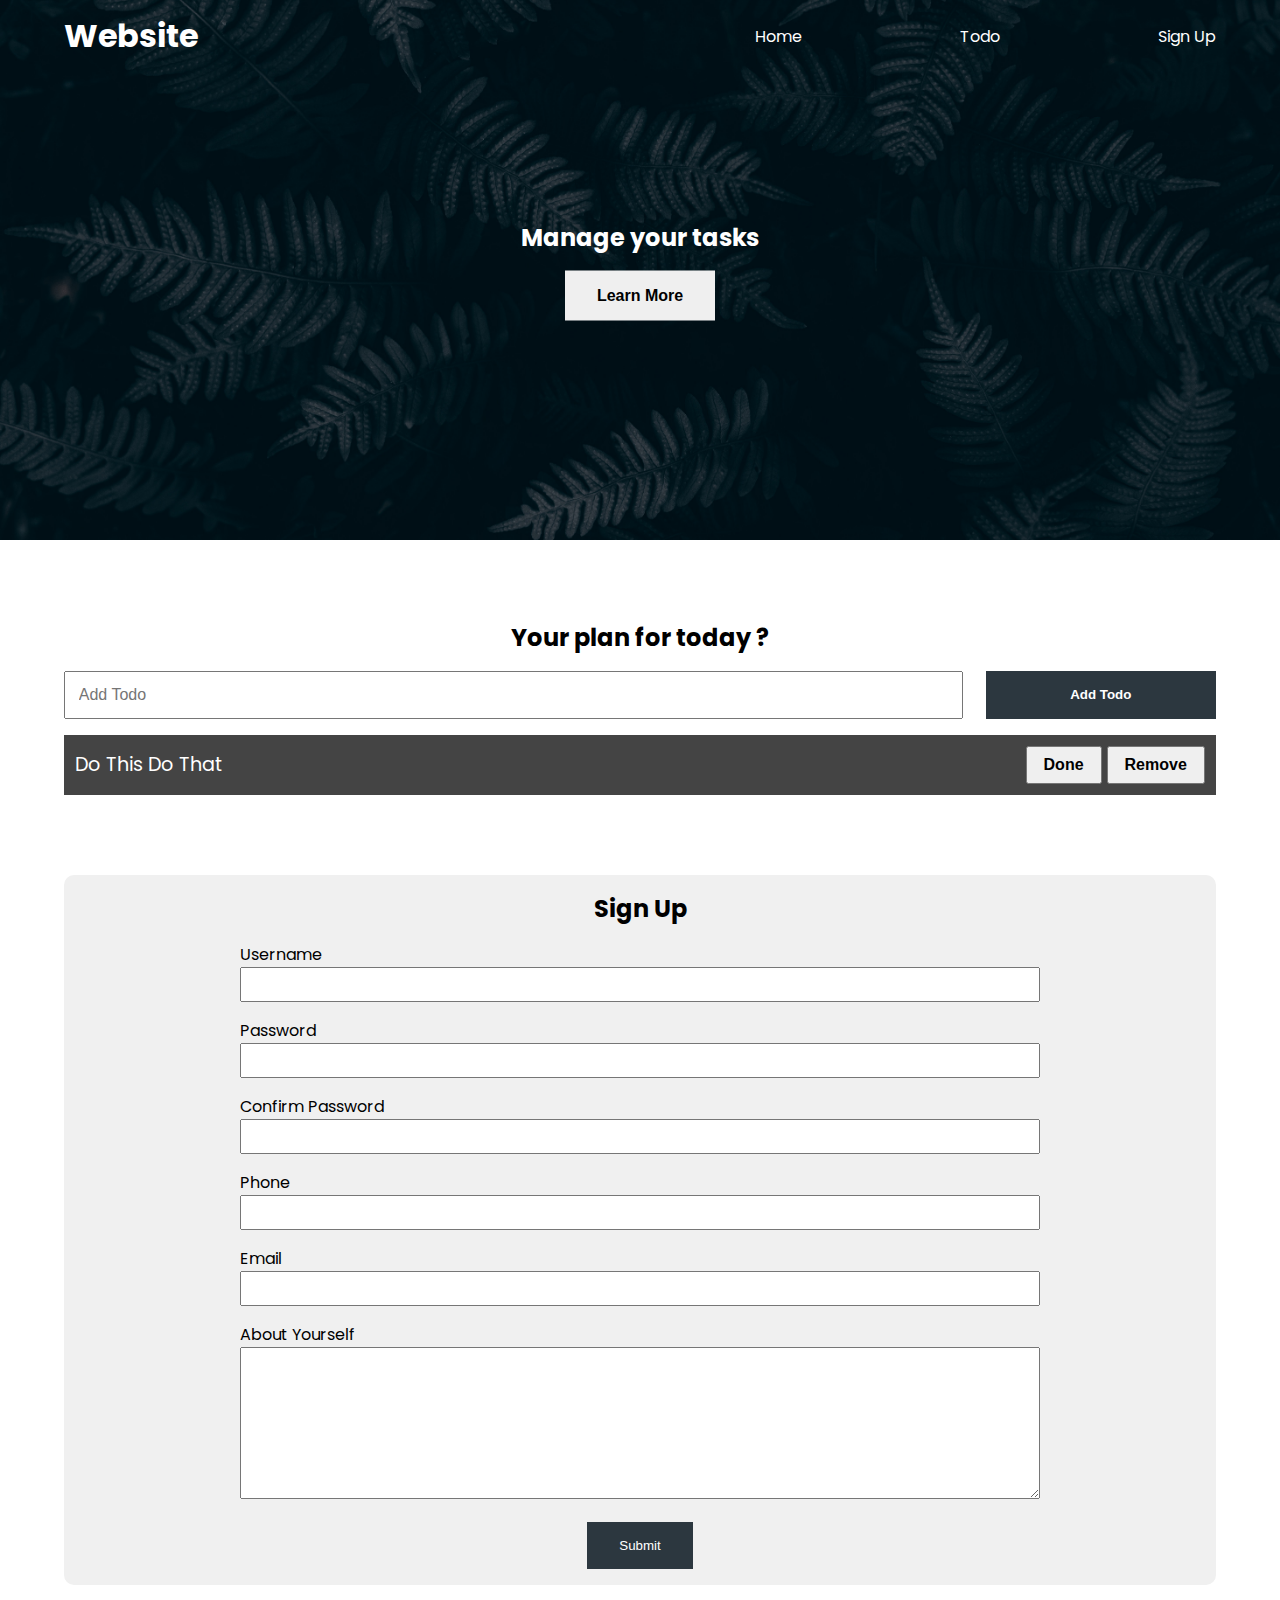
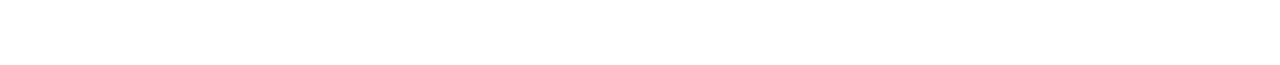
<file: dom-tutorial/index.html>
<!DOCTYPE html>
<html lang="en">
  <head>
    <meta charset="UTF-8" />
    <meta http-equiv="X-UA-Compatible" content="IE=edge" />
    <meta name="viewport" content="width=device-width, initial-scale=1.0" />
    <link rel="stylesheet" href="./style.css" />
    <!-- <script src="./102.js" defer></script> -->
    <!-- <script src="./103.js" defer></script> -->
    <!-- <script src="./104.js" defer></script> -->
    <!-- <script src="./105.js" defer></script> -->
    <!-- <script src="./106.js" defer></script> -->
    <!-- <script src="./107.js" defer></script> -->
    <!-- <script src="./108.js" defer></script> -->
    <!-- <script src="./109.js" defer></script> -->
    <!-- <script src="./110.js" defer></script> -->
    <!-- <script src="./113.js" defer></script> -->
    <!-- <script src="./114.js" defer></script> -->
    <!-- <script src="./115.js" defer></script> -->
    <!-- <script src="./116.js" defer></script> -->
    <!-- <script src="./117.js" defer></script> -->
    <!-- <script src="./118.js" defer></script> -->
    <!-- <script src="./119.js" defer></script> -->
    <!-- <script src="./120.js" defer></script> -->
    <!-- <script src="./121.js" defer></script> -->
    <!-- <script src="./127.js" defer></script> -->
    <script src="./129.js" defer></script>
    <title>My Website</title>
  </head>
  <body>
    <header class="header">
      <nav class="nav container">
        <h1 class="logo">Website</h1>
        <ul class="nav-items">
          <li class="nav-item"><a href="#home">Home</a></li>
          <li class="nav-item"><a href="">Todo</a></li>
          <li class="nav-item"><a href="">Sign Up</a></li>
        </ul>
      </nav>
      <div class="headline">
        <h2 id="main-heading">
          Manage your tasks <span style="display: none">Hello</span>
        </h2>
        <button class="btn btn-headline">Learn More</button>
      </div>
    </header>

    <section class="section-todo container">
      <h2>Your plan for today ?</h2>
      <form class="form-todo">
        <input type="text" name="" id="" placeholder="Add Todo" />
        <input type="submit" value="Add Todo" class="btn" />
      </form>
      <ul class="todo-list">
        <!-- <li class = "first-todo">todo 1</li> -->
        <li>
          <span class="text">Do this do that </span>
          <div class="todo-buttons">
            <button class="todo-btn done">Done</button>
            <button class="todo-btn remove">Remove</button>
          </div>
        </li>
      </ul>
    </section>

    <section class="section-signup container">
      <h2>Sign Up</h2>
      <form class="signup-form">
        <div class="form-group">
          <label for="username">Username</label>
          <input type="text" name="username" id="username" />
        </div>
        <div class="form-group">
          <label for="password">Password</label>
          <input type="password" name="password" id="password" />
        </div>
        <div class="form-group">
          <label for="confirmPassword">Confirm Password</label>
          <input type="password" name="confirmPassword" id="confirmPassword" />
        </div>
        <div class="form-group">
          <label for="phone">Phone</label>
          <input type="text" name="phone" id="phone" />
        </div>
        <div class="form-group">
          <label for="email">Email</label>
          <input type="email" name="email" id="email" />
        </div>
        <div class="form-group">
          <label for="about">About Yourself</label>
          <textarea name="about" id="about" cols="30" rows="10"></textarea>
        </div>
        <button type="submit" class="btn signup-btn">Submit</button>
      </form>
    </section>
  </body>
</html>
</file>
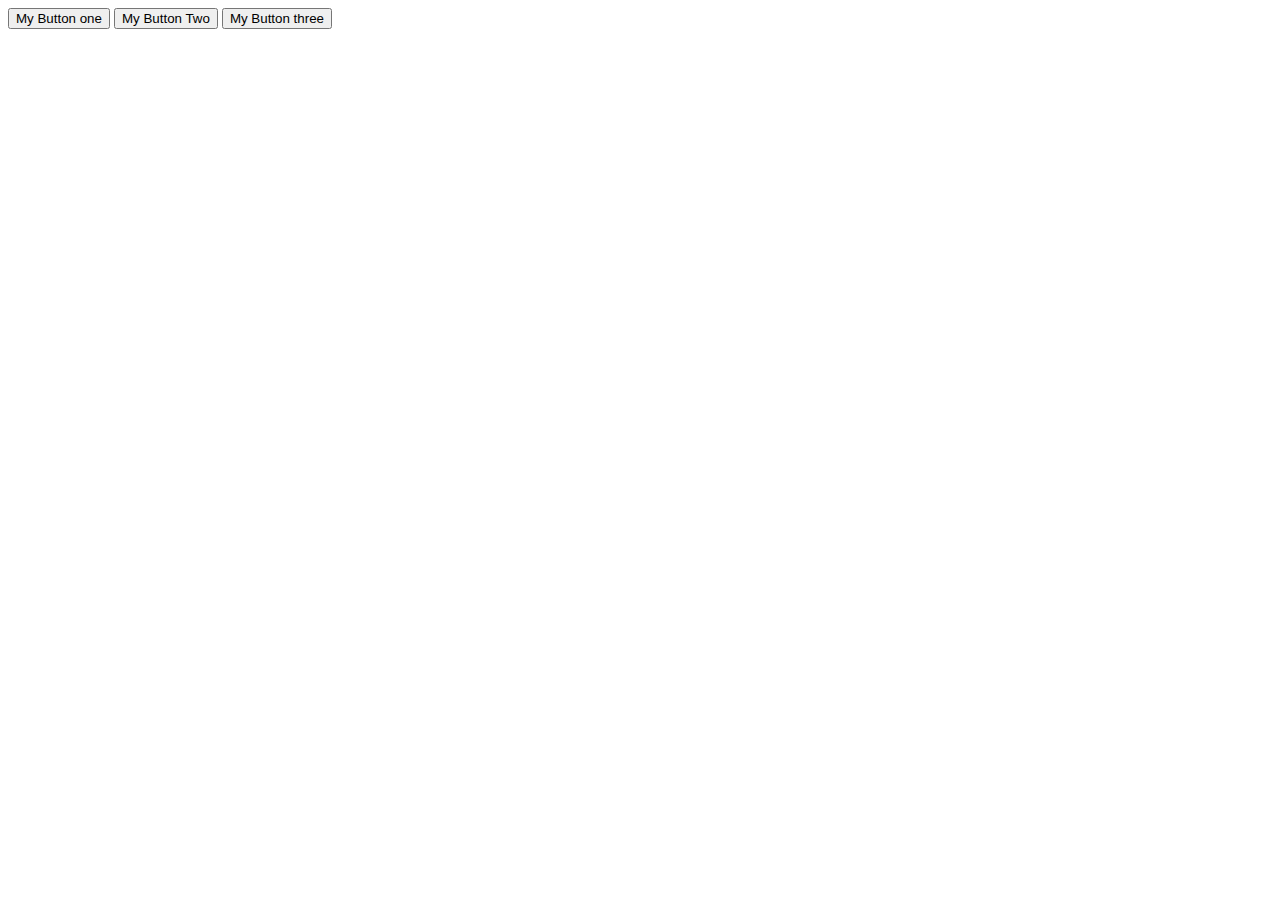
<file: dom-tutorial/clickEvent.html>
<!DOCTYPE html>
<html lang="en">
<head>
    <meta charset="UTF-8">
    <meta http-equiv="X-UA-Compatible" content="IE=edge">
    <meta name="viewport" content="width=device-width, initial-scale=1.0">
    <!-- <script src="./122.js" defer></script> -->
    <!-- <script src="./123.js" defer></script> -->
    <!-- <script src="./124.js" defer></script> -->
    <script src="./125.js" defer></script>
    <title>click event</title>
</head>
<body>
    <div class="my-buttons">
        <button id="one">My Button one</button>
        <button id="two">My Button Two</button>
        <button id="three">My Button three</button>
    </div>
    
</body>
</html>
</file>
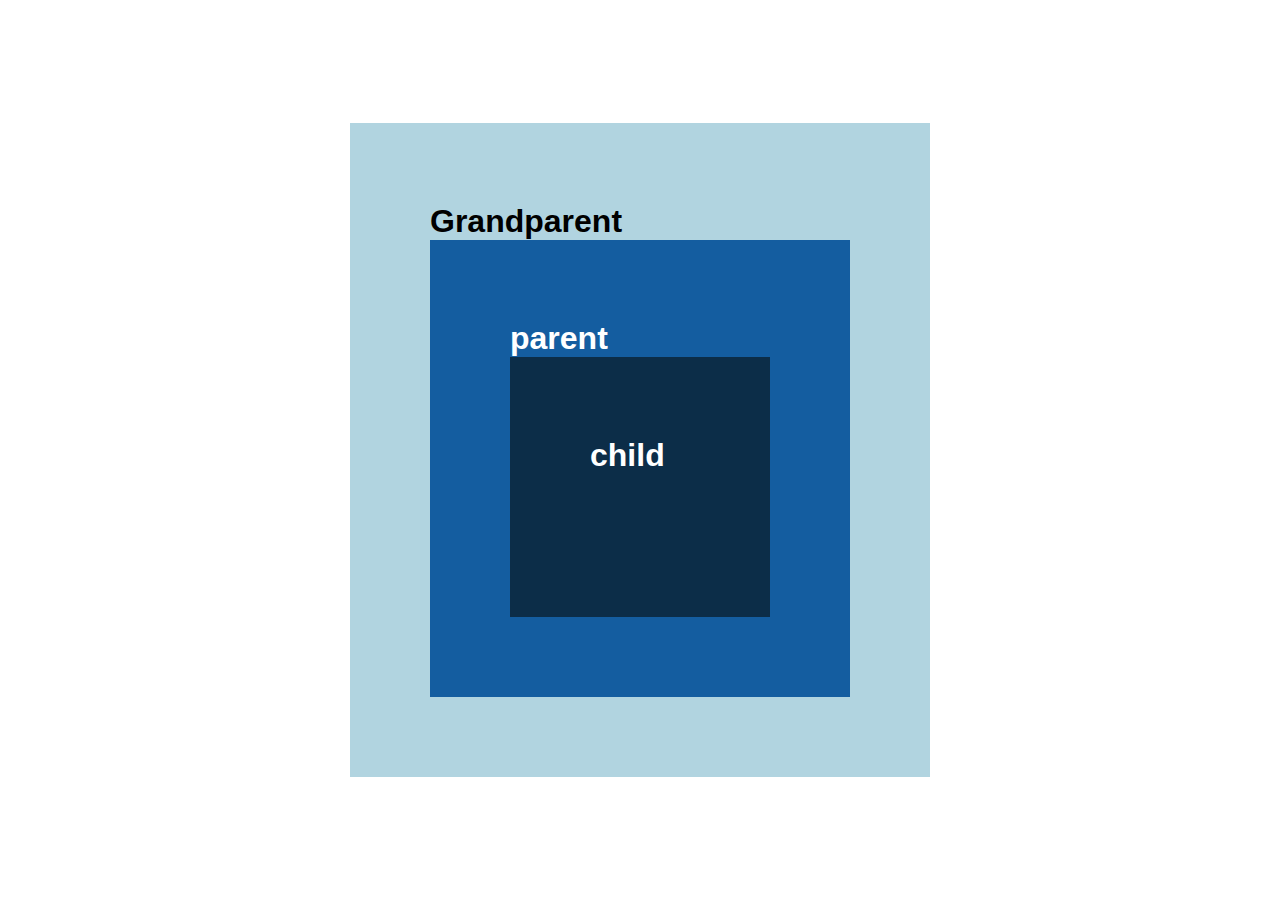
<file: dom-tutorial/event-bubbling-capturing.html>
<!DOCTYPE html>
<html lang="en">
  <head>
    <meta charset="UTF-8" />
    <meta http-equiv="X-UA-Compatible" content="IE=edge" />
    <meta name="viewport" content="width=device-width, initial-scale=1.0" />
    <script src="./128.js" defer></script>
    <link rel="stylesheet" href="./event-bubbling.css" />
    <title>event bubbling and capturing</title>
  </head>
  <body>
    <main>
      <div class="grandparent box">
        Grandparent
        <div class="parent box">
          parent
          <div class="child box">child</div>
        </div>
      </div>
    </main>
  </body>
</html>
</file>
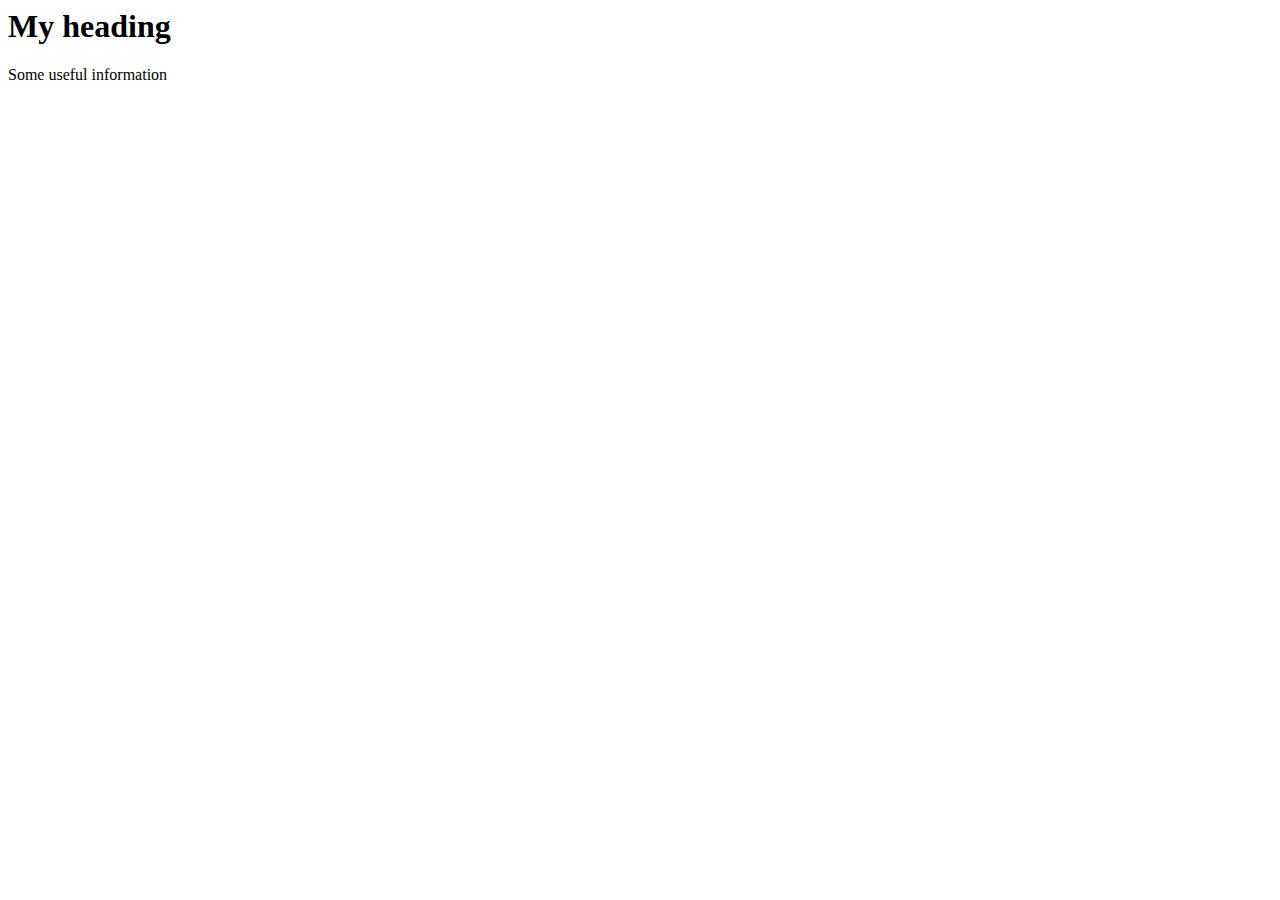
<file: dom-tutorial/index2.html>
<html>
    <head>
        <title>Dom traversing</title>
        <script src="./111.js" defer></script>
    </head>
    <body>
        <div class="container">
            <h1>My heading</h1>
            <p>Some useful information</p>
        </div>
    </body>
</html>
</file>
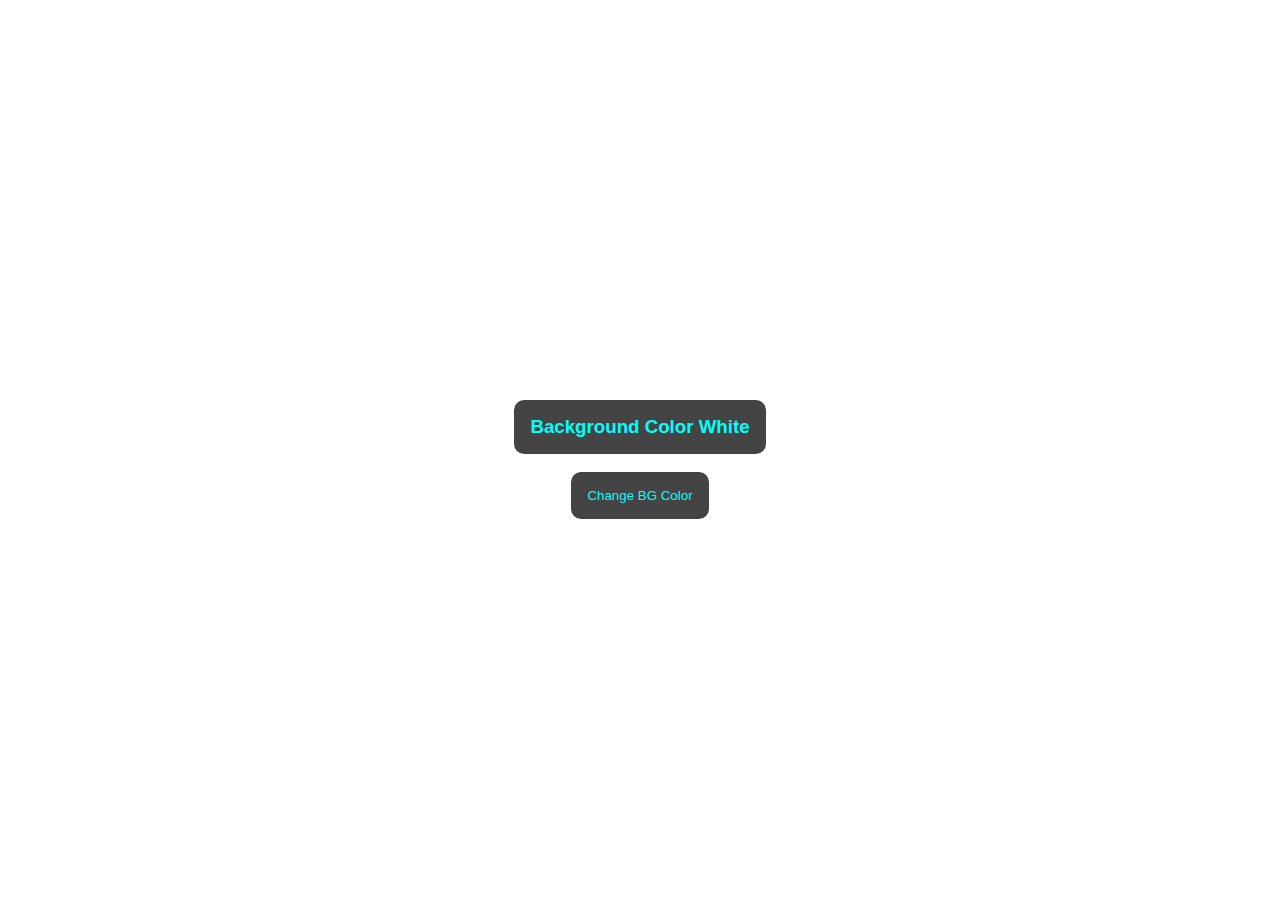
<file: dom-tutorial/little-demo.html>
<!DOCTYPE html>
<html lang="en">
<head>
    <meta charset="UTF-8">
    <meta http-equiv="X-UA-Compatible" content="IE=edge">
    <meta name="viewport" content="width=device-width, initial-scale=1.0">
    <link rel="stylesheet" href="little-demo.css">
    <script src="./126.js" defer></script>
    <title>Little Demo</title>
</head>
<body>
    <div class="container">
        <h3>Background Color <span class="current-color">White</span></h3>
    <button>Change BG Color</button>
    </div>
    
</body>
</html>
</file>
<file: dom-tutorial/style.css>
@import url("https://fonts.googleapis.com/css2?family=Poppins:wght@200;300;400;500;600;700&display=swap");

* {
  box-sizing: border-box;
  padding: 0;
  margin: 0;
}

body {
  font-family: "Poppins", sans-serif;
}

a {
  text-decoration: none;
  color: white;
}

.header {
  position: relative;
  min-height: 60vh;
  background: url("./bg-image.jpg");
  background-position: center;
  background-repeat: no-repeat;
  background-size: cover;
  color: white;
}
.bg-dark {
  background: #000;
  color: #eee;
}

.container {
  max-width: 1200px;
  margin: auto;
  width: 90%;
}
.nav {
  min-height: 8vh;
  display: flex;
  justify-content: space-between;
  align-items: center;
}

.nav-items {
  width: 40%;
  display: flex;
  list-style-type: none;
  justify-content: space-between;
}
.headline {
  text-align: center;
  position: absolute;
  top: 50%;
  left: 50%;
  transform: translate(-50%, -50%);
}

.btn {
  display: inline-block;
  outline: none;
  border: none;
  cursor: pointer;
}

.btn-headline {
  padding: 1rem 2rem;
  font-size: 1rem;
  margin-top: 1rem;
  font-weight: 600;
}

.section-todo {
  margin-top: 5rem;
  text-align: center;
}

.form-todo {
  min-height: 5vh;
  display: flex;
  justify-content: space-between;
  margin-top: 1rem;
}

.form-todo input {
  min-height: 100%;
}
.form-todo input[type="text"] {
  width: 78%;
  padding: 0.8rem;
  font-size: 1rem;
  font-weight: 400;
}
.form-todo input[type="submit"] {
  width: 20%;
  background: rgb(44, 55, 63);
  color: white;
  font-weight: bold;
}
.todo-list {
  text-align: left;
  font-size: 1.2rem;
  list-style-type: none;
}
.todo-list li {
  padding: 0.7rem;
  background: #444;
  color: white;
  margin-top: 1rem;
  text-transform: capitalize;
  display: flex;
  justify-content: space-between;
  align-items: center;
}

.todo-btn {
  min-height: 100%;
  padding: 0.5rem 1rem;
  font-size: 1rem;
  font-weight: bold;
  cursor: pointer;
}
.section-signup {
  margin: 5rem auto;
  text-align: center;
  background: rgb(240, 240, 240);
  border-radius: 10px;
  padding: 1rem;
}

.signup-form {
  max-width: 800px;
  width: 95%;
  text-align: left;
  margin: auto;
}
.signup-form label {
  display: block;
}

.signup-form input {
  display: block;
  width: 100%;
  padding: 0.5rem;
}
.form-group {
  margin-top: 1rem;
}
.signup-form textarea {
  width: 100%;
}
.signup-btn {
  background: rgb(44, 55, 63);
  color: white;
  padding: 1rem 2rem;
  display: block;
  margin: auto;
  margin-top: 1rem;
}
</file>
<file: dom-tutorial/event-bubbling.css>
body {
  font-family: Arial, Helvetica, sans-serif;
  padding: 0;
  margin: 0;
  box-sizing: border-box;
}

main {
  display: flex;
  justify-content: center;
  align-items: center;
  min-height: 100vh;
}

.box {
  min-width: 100px;
  min-height: 100px;
  padding: 5rem;
  color: white;
  font-weight: bold;
  font-size: 2rem;
  cursor: pointer;
}

.grandparent {
  background: #b1d4e0;
  color: black;
}

.parent {
  background: #145da0;
}

.child {
  background: #0c2d48;
}
</file>
<file: dom-tutorial/little-demo.css>
body {
  margin: 0;
  padding: 0;
  box-sizing: border-box;
  display: flex;
  justify-content: center;
  align-items: center;
  text-align: center;
  min-height: 100vh;
  font-family: Arial, Helvetica, sans-serif;
}

.container h3 {
  background: #444;
  color: cyan;
  padding: 1rem;
  border-radius: 10px;
}
.container button {
  padding: 1rem;
  border: none;
  background: #444;
  color: cyan;
  border-radius: 10px;
  cursor: pointer;
}
.container button:hover {
  background: rgb(44, 44, 44);
}
</file>
